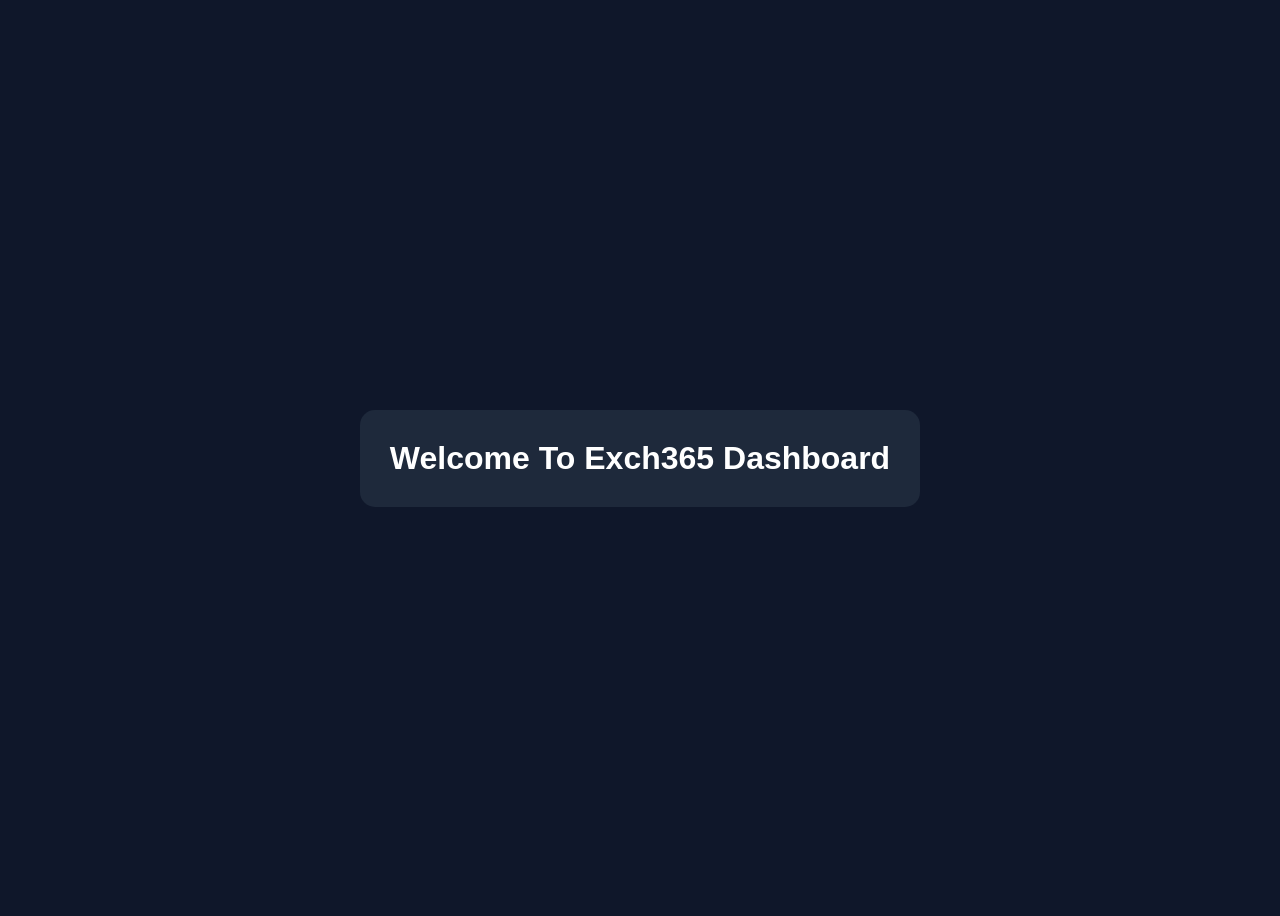
<file: Dashboard.html>
<!DOCTYPE html>
<html>
<head>
<title>Dashboard</title>

<style>

body{
background:#0f172a;
font-family:Arial;
color:white;
display:flex;
justify-content:center;
align-items:center;
height:100vh;
}

h1{
background:#1e293b;
padding:30px;
border-radius:15px;
}

</style>

</head>

<body>

<h1>Welcome To Exch365 Dashboard</h1>

</body>
</html>
</file>
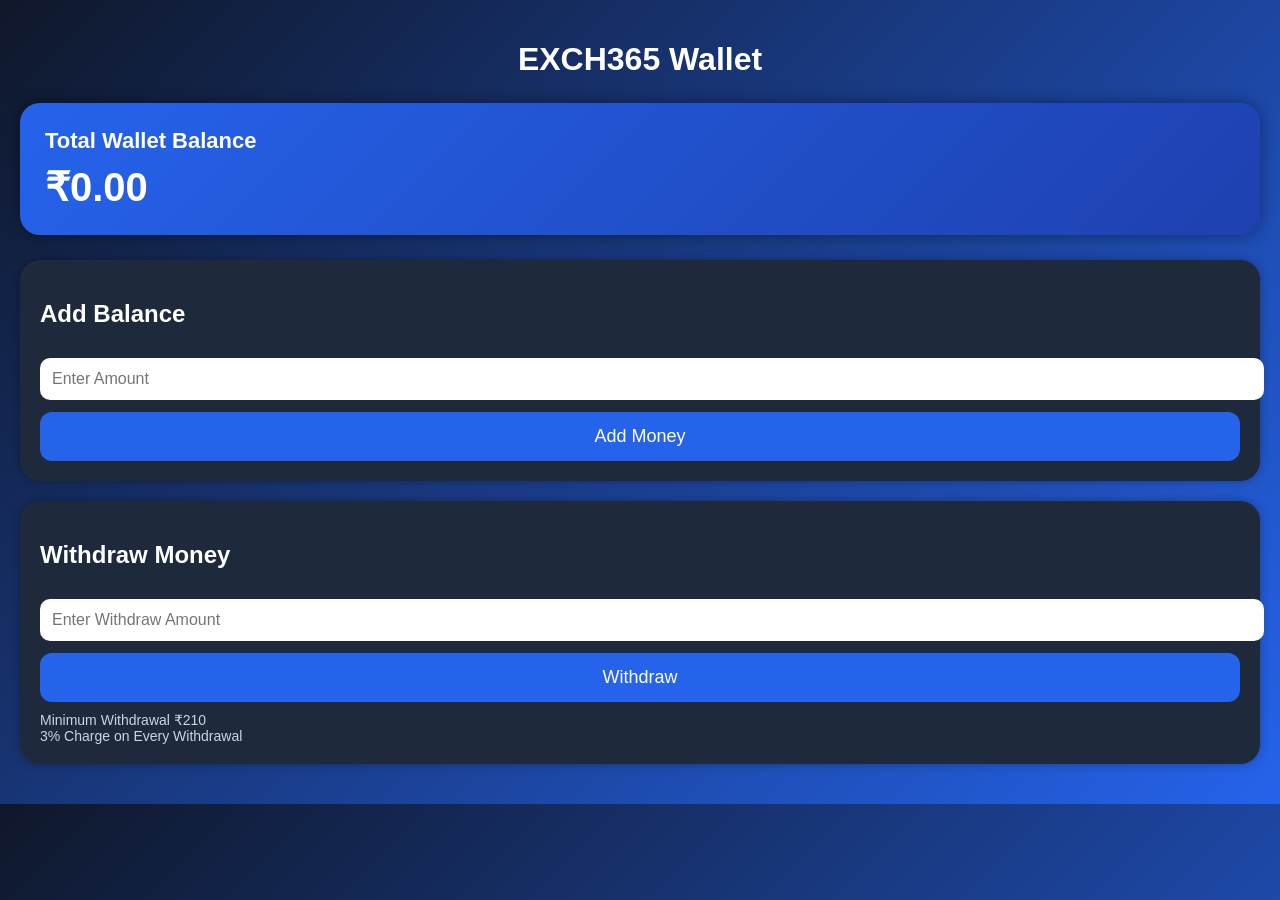
<file: dashboard.html>
<!DOCTYPE html>
<html lang="en">
<head>
<meta charset="UTF-8">
<meta name="viewport" content="width=device-width, initial-scale=1.0">
<title>EXCH365 Wallet</title>

<style>

body{
margin:0;
padding:20px;
font-family:Arial;
background:linear-gradient(135deg,#0f172a,#2563eb);
color:white;
}

h1{
text-align:center;
margin-bottom:25px;
}

.wallet{
background:linear-gradient(135deg,#2563eb,#1e40af);
padding:25px;
border-radius:20px;
margin-bottom:25px;
box-shadow:0 0 15px rgba(0,0,0,0.4);
}

.wallet h2{
margin:0;
font-size:22px;
}

.balance{
font-size:40px;
margin-top:10px;
font-weight:bold;
}

.plan-box{
background:#1e293b;
padding:20px;
border-radius:20px;
margin-bottom:20px;
box-shadow:0 0 10px rgba(0,0,0,0.3);
}

input{
width:100%;
padding:12px;
border:none;
border-radius:10px;
margin-top:10px;
font-size:16px;
outline:none;
}

button{
width:100%;
padding:14px;
border:none;
border-radius:12px;
background:#2563eb;
color:white;
font-size:18px;
cursor:pointer;
margin-top:12px;
}

button:hover{
background:#1d4ed8;
}

.note{
margin-top:10px;
font-size:14px;
color:#cbd5e1;
}

</style>
</head>

<body>

<h1>EXCH365 Wallet</h1>

<div class="wallet">

<h2>Total Wallet Balance</h2>

<div class="balance" id="balance">
₹0
</div>

</div>

<div class="plan-box">

<h2>Add Balance</h2>

<input type="number" id="amount" placeholder="Enter Amount">

<button onclick="addMoney()">
Add Money
</button>

</div>

<div class="plan-box">

<h2>Withdraw Money</h2>

<input type="number" id="withdrawAmount" placeholder="Enter Withdraw Amount">

<button onclick="withdrawMoney()">
Withdraw
</button>

<div class="note">
Minimum Withdrawal ₹210 <br>
3% Charge on Every Withdrawal
</div>

</div>

<script>

let balance = localStorage.getItem("wallet");

if(balance == null){
balance = 0;
}else{
balance = parseFloat(balance);
}

document.getElementById("balance").innerText =
"₹" + balance.toFixed(2);

function addMoney(){

let amount =
document.getElementById("amount").value;

if(amount == ""){
alert("Enter Amount");
return;
}

amount = parseFloat(amount);

balance = balance + amount;

localStorage.setItem("wallet", balance);

document.getElementById("balance").innerText =
"₹" + balance.toFixed(2);

alert("Money Added Successfully");

}

function withdrawMoney(){

let amount =
document.getElementById("withdrawAmount").value;

if(amount == ""){
alert("Enter Withdraw Amount");
return;
}

amount = parseFloat(amount);

if(amount < 210){

alert("Minimum Withdrawal ₹210");

return;

}

let charge = (amount * 3) / 100;

let totalDeduct = amount + charge;

if(totalDeduct > balance){

alert("Insufficient Balance");

return;

}

balance = balance - totalDeduct;

localStorage.setItem("wallet", balance);

document.getElementById("balance").innerText =
"₹" + balance.toFixed(2);

alert(
"Withdrawal Successful\n\n" +
"Withdrawal Amount: ₹" + amount.toFixed(2) +
"\nCharge: ₹" + charge.toFixed(2) +
"\nTotal Deducted: ₹" + totalDeduct.toFixed(2)
);

}

</script>

</body>
</html>
</file>
